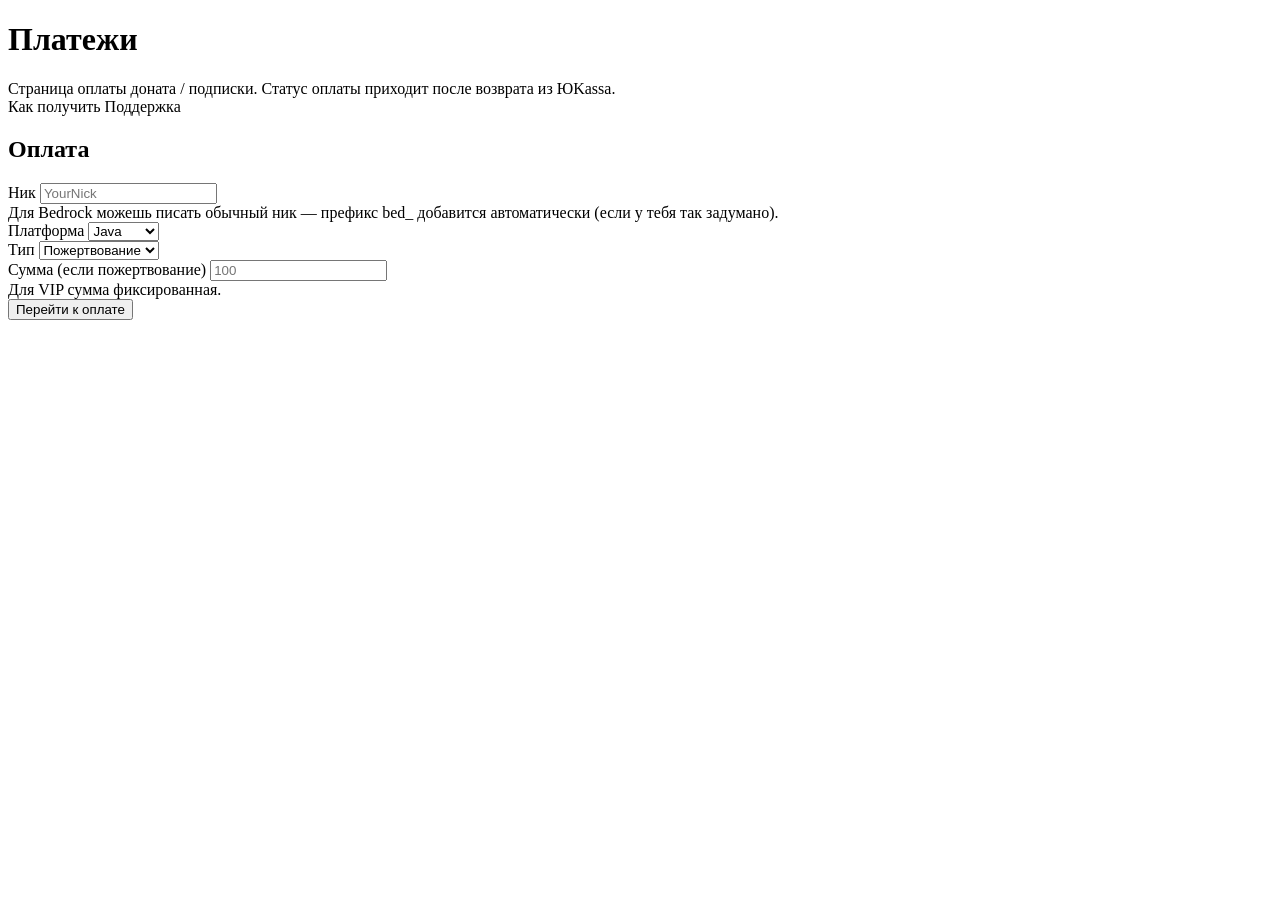
<file: server-site/src/main/resources/templates/index.html>
<!doctype html>
<html lang="ru" xmlns:th="http://www.thymeleaf.org"
      th:replace="~{fragments/layout :: layout('Платежи — Astronexis', 'home', ~{::content})}">

<div th:fragment="content">
    <div class="page-hero">
        <div class="d-flex align-items-center justify-content-between flex-wrap gap-3">
            <div>
                <h1 class="h3 mb-1">Платежи</h1>
                <div class="text-secondary small">
                    Страница оплаты доната / подписки. Статус оплаты приходит после возврата из ЮKassa.
                </div>
            </div>
            <div class="d-flex gap-2">
                <a class="btn btn-outline-light btn-soft" th:href="@{/delivery}">Как получить</a>
                <a class="btn btn-outline-light btn-soft" th:href="@{/contacts}">Поддержка</a>
            </div>
        </div>
    </div>

    <div class="card card-glass mt-3">
        <div class="card-body p-4 p-lg-5">
            <h2 class="h5 mb-3">Оплата</h2>

            <form class="row g-3" method="post" th:action="@{/pay/create}">
                <div class="col-12 col-lg-6">
                    <label class="form-label">Ник</label>
                    <input class="form-control" name="nick" placeholder="YourNick" required minlength="3" maxlength="32">
                    <div class="form-text text-secondary">
                        Для Bedrock можешь писать обычный ник — префикс <span class="kbd">bed_</span> добавится автоматически (если у тебя так задумано).
                    </div>
                </div>

                <div class="col-12 col-lg-3">
                    <label class="form-label">Платформа</label>
                    <select class="form-select" name="platform" required>
                        <option value="JAVA" selected>Java</option>
                        <option value="BEDROCK">Bedrock</option>
                    </select>
                </div>

                <div class="col-12 col-lg-3">
                    <label class="form-label">Тип</label>
                    <select class="form-select" name="type" required>
                        <option value="DONATION" selected>Пожертвование</option>
                        <option value="VIP">VIP (30 дней)</option>
                    </select>
                </div>

                <div class="col-12 col-lg-4">
                    <label class="form-label">Сумма (если пожертвование)</label>
                    <input class="form-control" name="amount" type="number" min="10" step="1" placeholder="100">
                    <div class="form-text text-secondary">Для VIP сумма фиксированная.</div>
                </div>

                <div class="col-12">
                    <button class="btn btn-primary btn-soft" type="submit">
                        Перейти к оплате
                    </button>
                </div>
            </form>
        </div>
    </div>
</div>
</html>
</file>
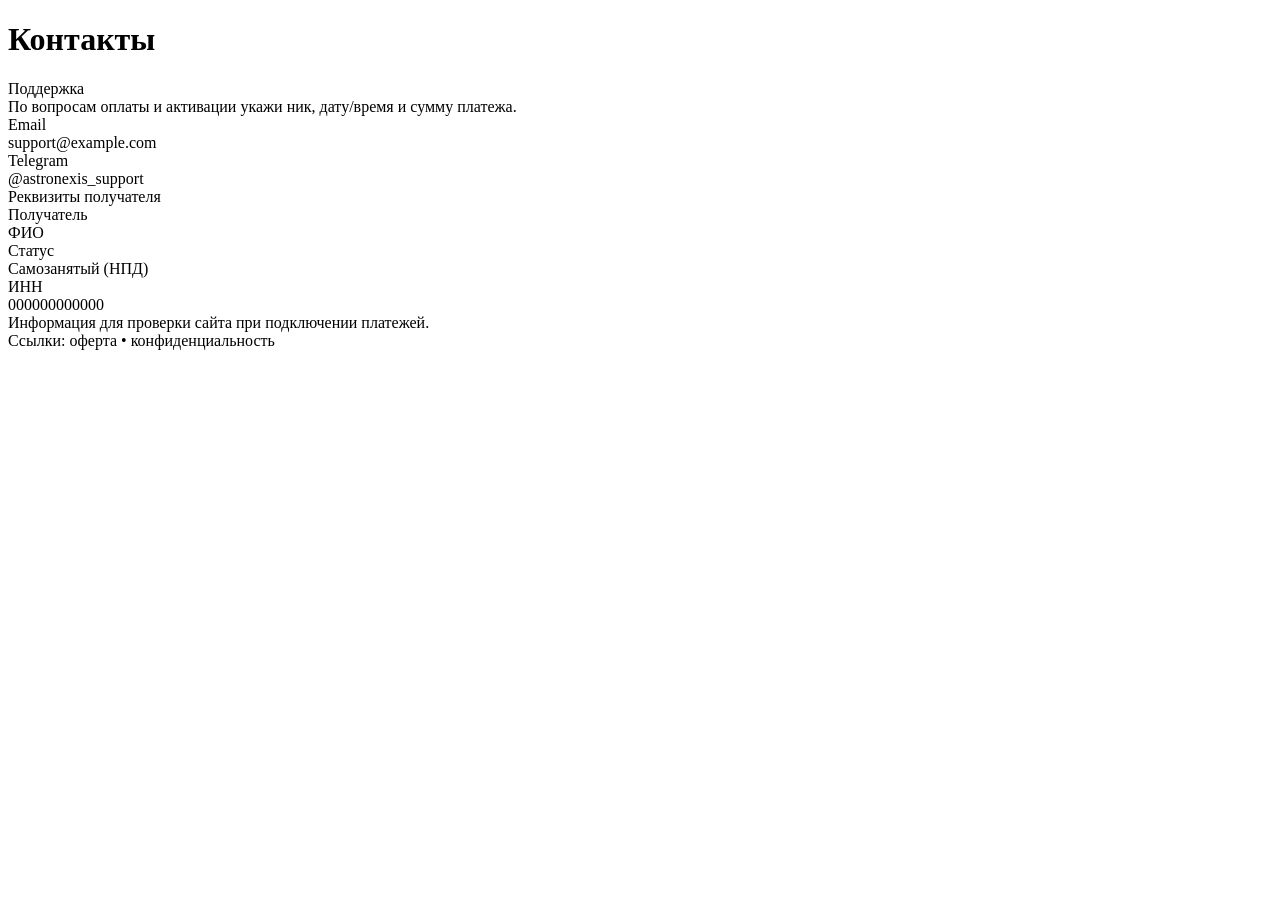
<file: server-site/src/main/resources/templates/contacts.html>
<!doctype html>
<html lang="ru" xmlns:th="http://www.thymeleaf.org"
      th:replace="~{fragments/layout :: layout('Контакты — Astronexis', 'contacts', ~{::content})}">

<div th:fragment="content">
    <div class="card card-glass">
        <div class="card-body p-4 p-lg-5">
            <h1 class="h3 mb-3">Контакты</h1>

            <div class="row g-4">
                <div class="col-12 col-lg-6">
                    <div class="p-4 rounded-4 hint-soft h-100">
                        <div class="fw-semibold mb-2">Поддержка</div>
                        <div class="text-secondary small">
                            По вопросам оплаты и активации укажи ник, дату/время и сумму платежа.
                        </div>

                        <div class="mt-3">
                            <div class="text-secondary">Email</div>
                            <div class="text-white" th:text="${site.supportEmail}">support@example.com</div>
                        </div>

                        <div class="mt-3">
                            <div class="text-secondary">Telegram</div>
                            <div class="text-white" th:text="${site.supportTelegram}">@astronexis_support</div>
                        </div>
                    </div>
                </div>

                <div class="col-12 col-lg-6">
                    <div class="p-4 rounded-4 hint-soft h-100">
                        <div class="fw-semibold mb-2">Реквизиты получателя</div>

                        <div class="mt-2">
                            <div class="text-secondary">Получатель</div>
                            <div class="text-white" th:text="${site.payeeName}">ФИО</div>
                        </div>

                        <div class="mt-3">
                            <div class="text-secondary">Статус</div>
                            <div class="text-white" th:text="${site.payeeType}">Самозанятый (НПД)</div>
                        </div>

                        <div class="mt-3">
                            <div class="text-secondary">ИНН</div>
                            <div class="text-white" th:text="${site.payeeInn}">000000000000</div>
                        </div>

                        <div class="mt-3 small text-secondary">
                            Информация для проверки сайта при подключении платежей.
                        </div>
                    </div>
                </div>
            </div>

            <div class="mt-4 small text-secondary">
                Ссылки: <a th:href="@{/offer}" class="link-light">оферта</a> •
                <a th:href="@{/privacy}" class="link-light">конфиденциальность</a>
            </div>
        </div>
    </div>
</div>
</html>
</file>
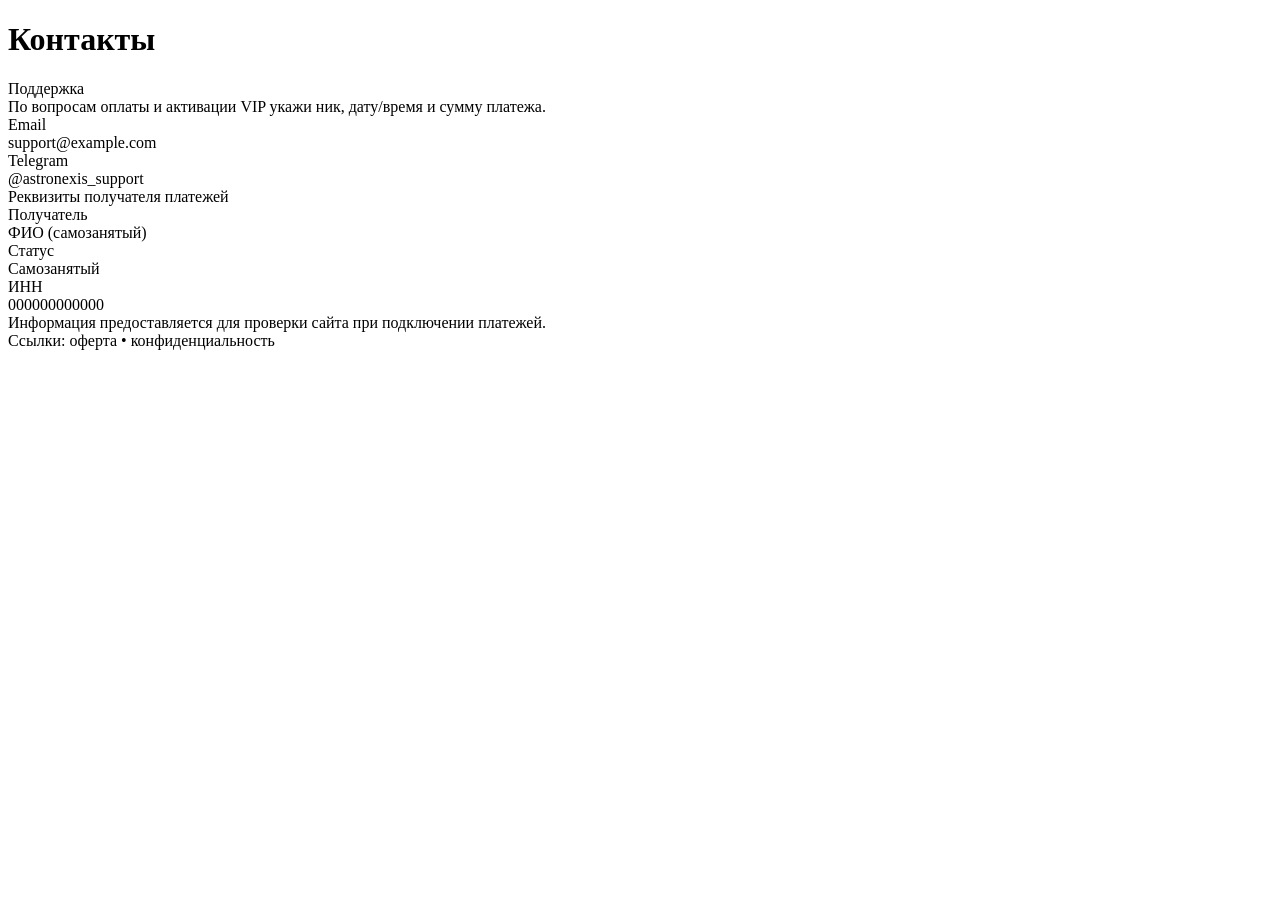
<file: server-site/src/main/resources/templates/delivery.html>
<!doctype html>
<html lang="ru" xmlns:th="http://www.thymeleaf.org"
      th:replace="~{fragments/layout :: layout('Контакты — Astronexis', 'contacts', ~{::content})}">

<div th:fragment="content">
    <div class="card card-glass">
        <div class="card-body p-4 p-lg-5">
            <h1 class="h3 mb-3">Контакты</h1>

            <div class="row g-4">
                <div class="col-12 col-lg-6">
                    <div class="p-4 rounded-4 hint-soft h-100">
                        <div class="fw-semibold mb-2">Поддержка</div>
                        <div class="text-secondary small">
                            По вопросам оплаты и активации VIP укажи ник, дату/время и сумму платежа.
                        </div>

                        <div class="mt-3">
                            <div class="text-secondary">Email</div>
                            <div class="text-white" th:text="${site.supportEmail}">support@example.com</div>
                        </div>

                        <div class="mt-3">
                            <div class="text-secondary">Telegram</div>
                            <div class="text-white" th:text="${site.supportTelegram}">@astronexis_support</div>
                        </div>
                    </div>
                </div>

                <div class="col-12 col-lg-6">
                    <div class="p-4 rounded-4 hint-soft h-100">
                        <div class="fw-semibold mb-2">Реквизиты получателя платежей</div>

                        <div class="mt-2">
                            <div class="text-secondary">Получатель</div>
                            <div class="text-white" th:text="${site.payeeName}">ФИО (самозанятый)</div>
                        </div>

                        <div class="mt-3">
                            <div class="text-secondary">Статус</div>
                            <div class="text-white" th:text="${site.payeeType}">Самозанятый</div>
                        </div>

                        <div class="mt-3">
                            <div class="text-secondary">ИНН</div>
                            <div class="text-white" th:text="${site.payeeInn}">000000000000</div>
                        </div>

                        <div class="mt-3 small text-secondary">
                            Информация предоставляется для проверки сайта при подключении платежей.
                        </div>
                    </div>
                </div>
            </div>

            <div class="mt-4 small text-secondary">
                Ссылки: <a th:href="@{/offer}" class="link-light">оферта</a> •
                <a th:href="@{/privacy}" class="link-light">конфиденциальность</a>
            </div>
        </div>
    </div>
</div>
</html>
</file>
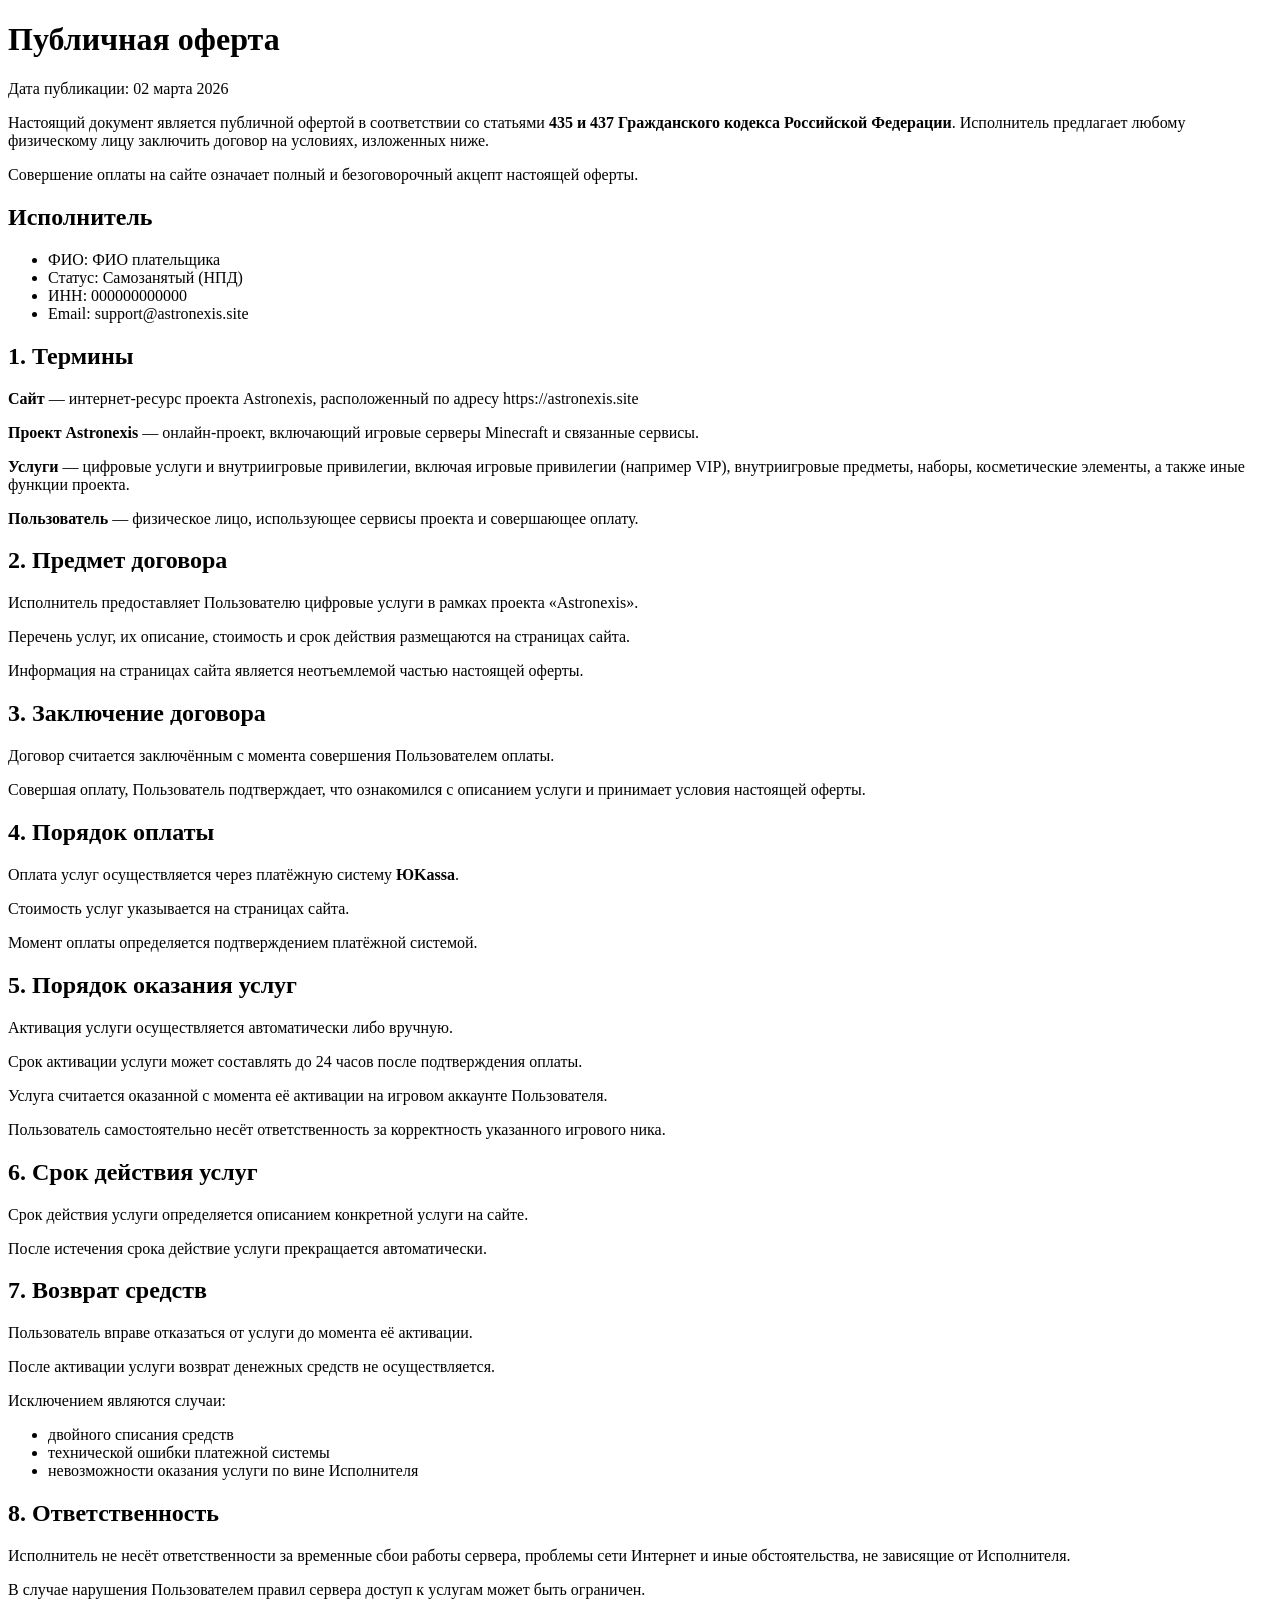
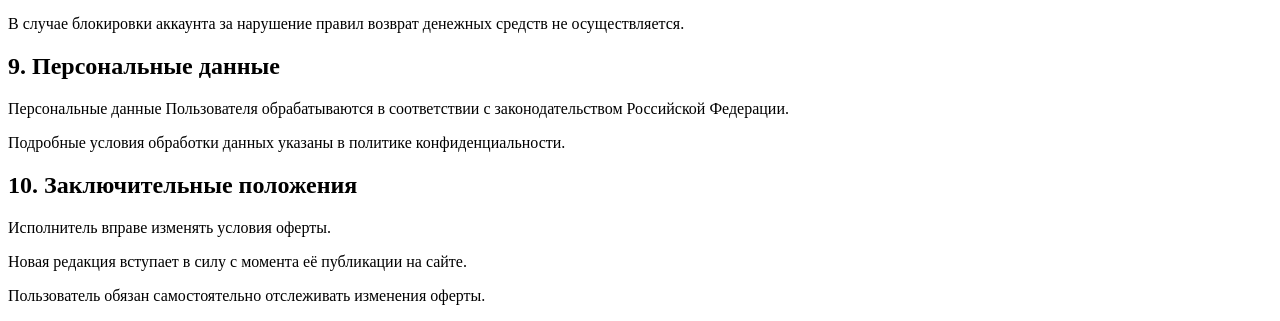
<file: server-site/src/main/resources/templates/offer.html>
<!doctype html>
<html lang="ru" xmlns:th="http://www.thymeleaf.org"
      th:replace="~{fragments/layout :: layout('Оферта — Astronexis', 'offer', ~{::content})}">

<div th:fragment="content">
    <div class="card card-glass">
        <div class="card-body p-4 p-lg-5">

            <h1 class="h3 mb-3">Публичная оферта</h1>

            <div class="text-secondary">

                <p class="mb-2">
                    <span class="fw-semibold text-white-50">Дата публикации:</span>
                    <span th:text="${site.offerPublishedAt}">02 марта 2026</span>
                </p>

                <p class="mb-4">
                    Настоящий документ является публичной офертой в соответствии со статьями
                    <b>435 и 437 Гражданского кодекса Российской Федерации</b>.
                    Исполнитель предлагает любому физическому лицу заключить договор
                    на условиях, изложенных ниже.
                </p>

                <p class="mb-4">
                    Совершение оплаты на сайте означает полный и безоговорочный
                    акцепт настоящей оферты.
                </p>

                <div class="mt-4">
                    <h2 class="h5 text-white mb-2">Исполнитель</h2>

                    <ul class="mb-4">
                        <li><span class="fw-semibold text-white-50">ФИО:</span>
                            <span th:text="${site.payeeName}">ФИО плательщика</span></li>

                        <li><span class="fw-semibold text-white-50">Статус:</span>
                            <span th:text="${site.payeeType}">Самозанятый (НПД)</span></li>

                        <li><span class="fw-semibold text-white-50">ИНН:</span>
                            <span th:text="${site.payeeInn}">000000000000</span></li>

                        <li><span class="fw-semibold text-white-50">Email:</span>
                            <a class="link-light"
                               th:href="'mailto:' + ${site.supportEmail}"
                               th:text="${site.supportEmail}">
                                support@astronexis.site
                            </a>
                        </li>
                    </ul>
                </div>

                <div class="legal-text">

                    <h2 class="h5 text-white mt-4">1. Термины</h2>

                    <p>
                        <b>Сайт</b> — интернет-ресурс проекта Astronexis,
                        расположенный по адресу https://astronexis.site
                    </p>

                    <p>
                        <b>Проект Astronexis</b> — онлайн-проект, включающий игровые серверы Minecraft
                        и связанные сервисы.
                    </p>

                    <p>
                        <b>Услуги</b> — цифровые услуги и внутриигровые привилегии,
                        включая игровые привилегии (например VIP),
                        внутриигровые предметы, наборы, косметические элементы,
                        а также иные функции проекта.
                    </p>

                    <p>
                        <b>Пользователь</b> — физическое лицо,
                        использующее сервисы проекта и совершающее оплату.
                    </p>


                    <h2 class="h5 text-white mt-4">2. Предмет договора</h2>

                    <p>
                        Исполнитель предоставляет Пользователю цифровые услуги
                        в рамках проекта «Astronexis».
                    </p>

                    <p>
                        Перечень услуг, их описание, стоимость и срок действия
                        размещаются на страницах сайта.
                    </p>

                    <p>
                        Информация на страницах сайта является
                        неотъемлемой частью настоящей оферты.
                    </p>


                    <h2 class="h5 text-white mt-4">3. Заключение договора</h2>

                    <p>
                        Договор считается заключённым
                        с момента совершения Пользователем оплаты.
                    </p>

                    <p>
                        Совершая оплату, Пользователь подтверждает,
                        что ознакомился с описанием услуги
                        и принимает условия настоящей оферты.
                    </p>


                    <h2 class="h5 text-white mt-4">4. Порядок оплаты</h2>

                    <p>
                        Оплата услуг осуществляется через платёжную систему
                        <b>ЮKassa</b>.
                    </p>

                    <p>
                        Стоимость услуг указывается на страницах сайта.
                    </p>

                    <p>
                        Момент оплаты определяется подтверждением
                        платёжной системой.
                    </p>


                    <h2 class="h5 text-white mt-4">5. Порядок оказания услуг</h2>

                    <p>
                        Активация услуги осуществляется автоматически
                        либо вручную.
                    </p>

                    <p>
                        Срок активации услуги может составлять
                        до 24 часов после подтверждения оплаты.
                    </p>

                    <p>
                        Услуга считается оказанной
                        с момента её активации на игровом аккаунте Пользователя.
                    </p>

                    <p>
                        Пользователь самостоятельно несёт ответственность
                        за корректность указанного игрового ника.
                    </p>


                    <h2 class="h5 text-white mt-4">6. Срок действия услуг</h2>

                    <p>
                        Срок действия услуги определяется
                        описанием конкретной услуги на сайте.
                    </p>

                    <p>
                        После истечения срока действие услуги прекращается автоматически.
                    </p>


                    <h2 class="h5 text-white mt-4">7. Возврат средств</h2>

                    <p>
                        Пользователь вправе отказаться от услуги
                        до момента её активации.
                    </p>

                    <p>
                        После активации услуги возврат денежных средств
                        не осуществляется.
                    </p>

                    <p>
                        Исключением являются случаи:
                    </p>

                    <ul>
                        <li>двойного списания средств</li>
                        <li>технической ошибки платежной системы</li>
                        <li>невозможности оказания услуги по вине Исполнителя</li>
                    </ul>


                    <h2 class="h5 text-white mt-4">8. Ответственность</h2>

                    <p>
                        Исполнитель не несёт ответственности
                        за временные сбои работы сервера,
                        проблемы сети Интернет
                        и иные обстоятельства,
                        не зависящие от Исполнителя.
                    </p>

                    <p>
                        В случае нарушения Пользователем правил сервера
                        доступ к услугам может быть ограничен.
                    </p>

                    <p>
                        В случае блокировки аккаунта за нарушение правил
                        возврат денежных средств не осуществляется.
                    </p>


                    <h2 class="h5 text-white mt-4">9. Персональные данные</h2>

                    <p>
                        Персональные данные Пользователя
                        обрабатываются в соответствии
                        с законодательством Российской Федерации.
                    </p>

                    <p>
                        Подробные условия обработки данных
                        указаны в политике конфиденциальности.
                    </p>


                    <h2 class="h5 text-white mt-4">10. Заключительные положения</h2>

                    <p>
                        Исполнитель вправе изменять условия оферты.
                    </p>

                    <p>
                        Новая редакция вступает в силу
                        с момента её публикации на сайте.
                    </p>

                    <p>
                        Пользователь обязан самостоятельно
                        отслеживать изменения оферты.
                    </p>

                </div>

            </div>
        </div>
    </div>
</div>
</html>
</file>
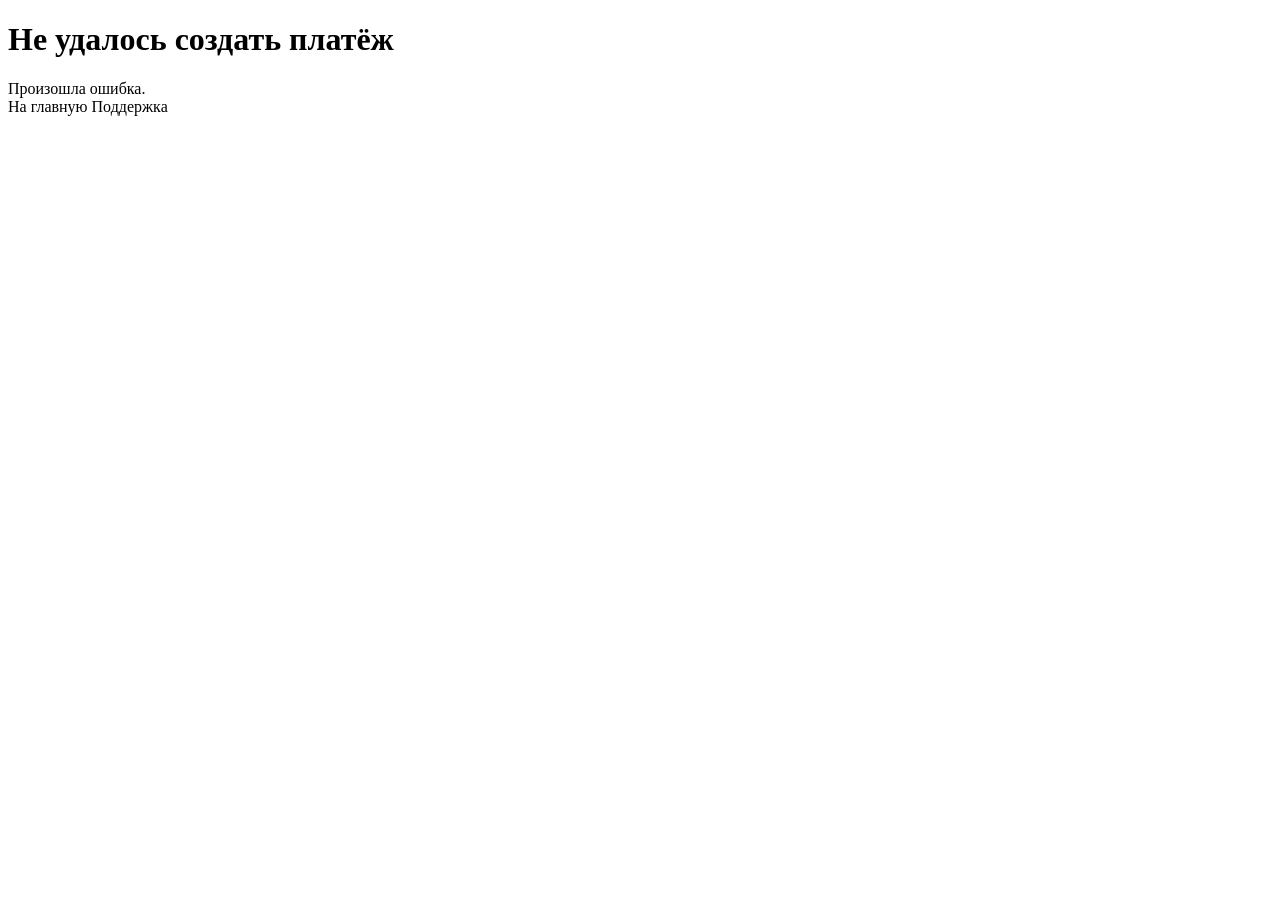
<file: server-site/src/main/resources/templates/pay_error.html>
<!doctype html>
<html lang="ru" xmlns:th="http://www.thymeleaf.org"
      th:replace="~{fragments/layout :: layout('Ошибка оплаты — Astronexis', 'home', ~{::content})}">

<div th:fragment="content">
    <div class="card card-glass">
        <div class="card-body p-4 p-lg-5">
            <h1 class="h3 mb-2">Не удалось создать платёж</h1>

            <div class="mt-3">
                <div class="alert alert-danger alert-soft"
                     th:text="${error} ?: 'Произошла ошибка. Попробуй ещё раз или обратись в поддержку.'">
                    Произошла ошибка.
                </div>
            </div>

            <div class="mt-4 d-flex gap-2 flex-wrap">
                <a class="btn btn-primary btn-soft" th:href="@{/}">На главную</a>
                <a class="btn btn-outline-light btn-soft" th:href="@{/contacts}">Поддержка</a>
            </div>
        </div>
    </div>
</div>
</html>
</file>
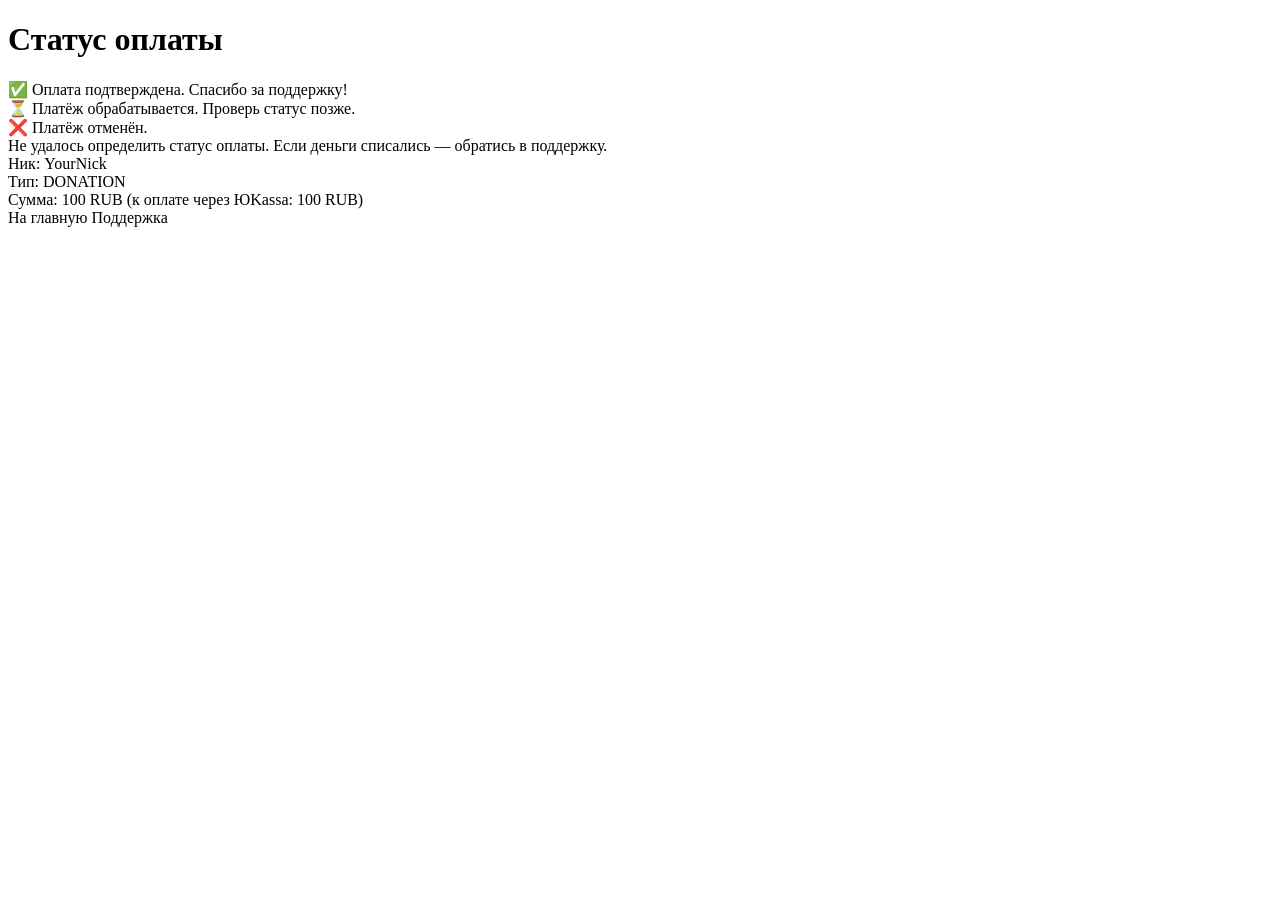
<file: server-site/src/main/resources/templates/pay_return.html>
<!doctype html>
<html lang="ru" xmlns:th="http://www.thymeleaf.org"
      th:replace="~{fragments/layout :: layout('Статус оплаты — Astronexis', 'home', ~{::content})}">

<div th:fragment="content">
    <div class="card card-glass">
        <div class="card-body p-4 p-lg-5">
            <h1 class="h3 mb-2">Статус оплаты</h1>

            <div class="mt-3">
                <div th:if="${status == 'succeeded'}" class="alert alert-success alert-soft">
                    ✅ Оплата подтверждена. Спасибо за поддержку!
                </div>
                <div th:if="${status == 'pending'}" class="alert alert-warning alert-soft">
                    ⏳ Платёж обрабатывается. Проверь статус позже.
                </div>
                <div th:if="${status == 'canceled'}" class="alert alert-danger alert-soft">
                    ❌ Платёж отменён.
                </div>
                <div th:if="${status == null}" class="alert alert-secondary alert-soft">
                    Не удалось определить статус оплаты. Если деньги списались — обратись в поддержку.
                </div>
            </div>

            <div class="mt-3 text-secondary" th:if="${nick != null}">
                <div>Ник: <span class="text-white" th:text="${nick}">YourNick</span></div>
                <div>Тип: <span class="text-white" th:text="${type}">DONATION</span></div>
                <div>
                    Сумма: <span class="text-white" th:text="${amount}">100</span>
                    <span class="text-white" th:text="${currency}">RUB</span>
                    <span class="text-secondary" th:if="${amountRub != null}">
            (к оплате через ЮKassa: <span class="text-white" th:text="${amountRub}">100</span> RUB)
          </span>
                </div>
            </div>

            <div class="mt-4 d-flex gap-2 flex-wrap">
                <a class="btn btn-primary btn-soft" th:href="@{/}">На главную</a>
                <a class="btn btn-outline-light btn-soft" th:href="@{/contacts}">Поддержка</a>
            </div>
        </div>
    </div>
</div>
</html>
</file>
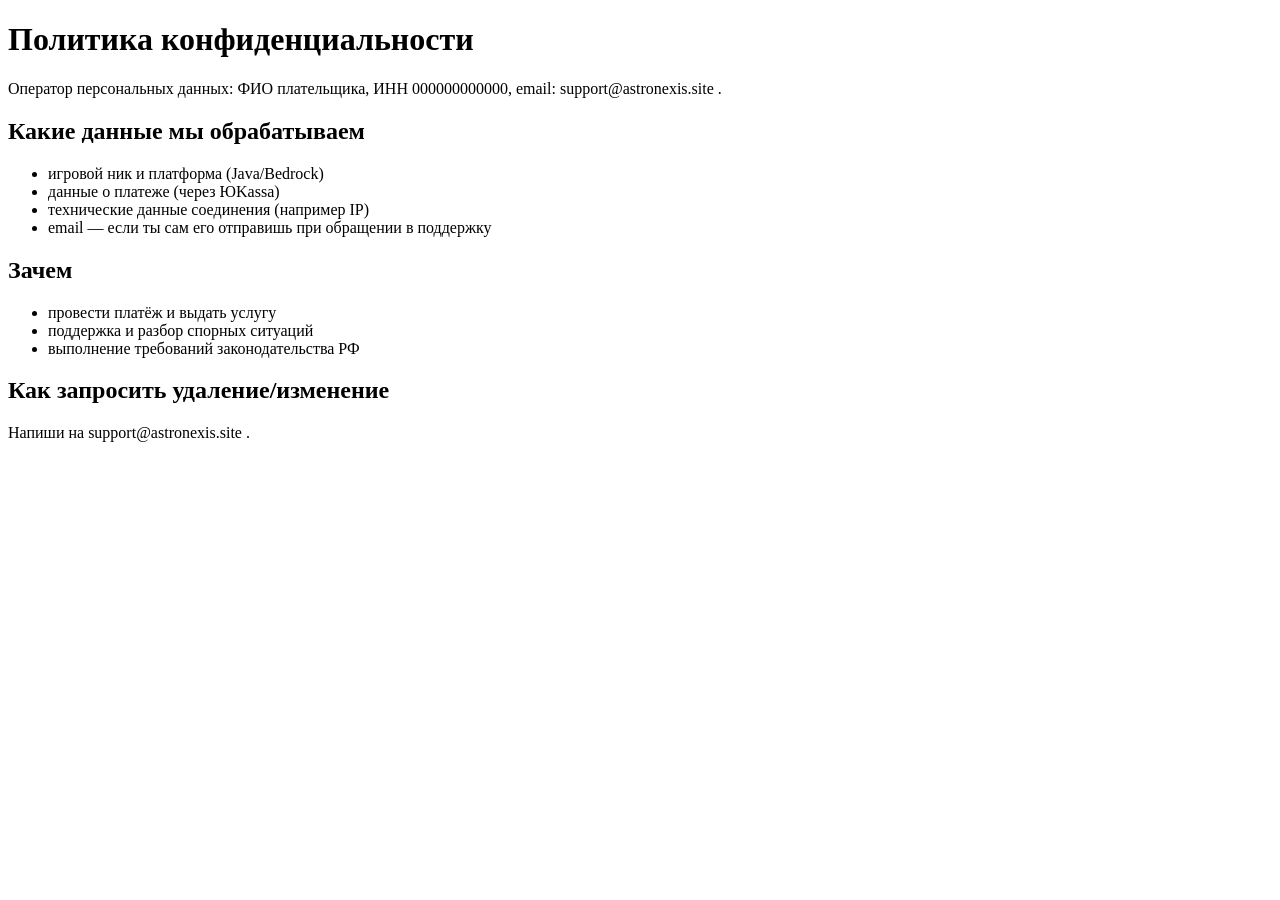
<file: server-site/src/main/resources/templates/privacy.html>
<!doctype html>
<html lang="ru" xmlns:th="http://www.thymeleaf.org"
      th:replace="~{fragments/layout :: layout('Конфиденциальность — Astronexis', 'privacy', ~{::content})}">

<div th:fragment="content">
    <div class="card card-glass">
        <div class="card-body p-4 p-lg-5">
            <h1 class="h3 mb-3">Политика конфиденциальности</h1>

            <div class="text-secondary">
                <p>
                    Оператор персональных данных:
                    <span class="text-white" th:text="${site.payeeName}">ФИО плательщика</span>,
                    ИНН <span class="text-white" th:text="${site.payeeInn}">000000000000</span>,
                    email:
                    <a class="link-light" th:href="'mailto:' + ${site.supportEmail}" th:text="${site.supportEmail}">
                        support@astronexis.site
                    </a>.
                </p>

                <h2 class="h5 text-white mt-4">Какие данные мы обрабатываем</h2>
                <ul>
                    <li>игровой ник и платформа (Java/Bedrock)</li>
                    <li>данные о платеже (через ЮKassa)</li>
                    <li>технические данные соединения (например IP)</li>
                    <li>email — если ты сам его отправишь при обращении в поддержку</li>
                </ul>

                <h2 class="h5 text-white mt-4">Зачем</h2>
                <ul>
                    <li>провести платёж и выдать услугу</li>
                    <li>поддержка и разбор спорных ситуаций</li>
                    <li>выполнение требований законодательства РФ</li>
                </ul>

                <h2 class="h5 text-white mt-4">Как запросить удаление/изменение</h2>
                <p class="mb-0">
                    Напиши на
                    <a class="link-light" th:href="'mailto:' + ${site.supportEmail}" th:text="${site.supportEmail}">
                        support@astronexis.site
                    </a>.
                </p>
            </div>
        </div>
    </div>
</div>
</html>
</file>
